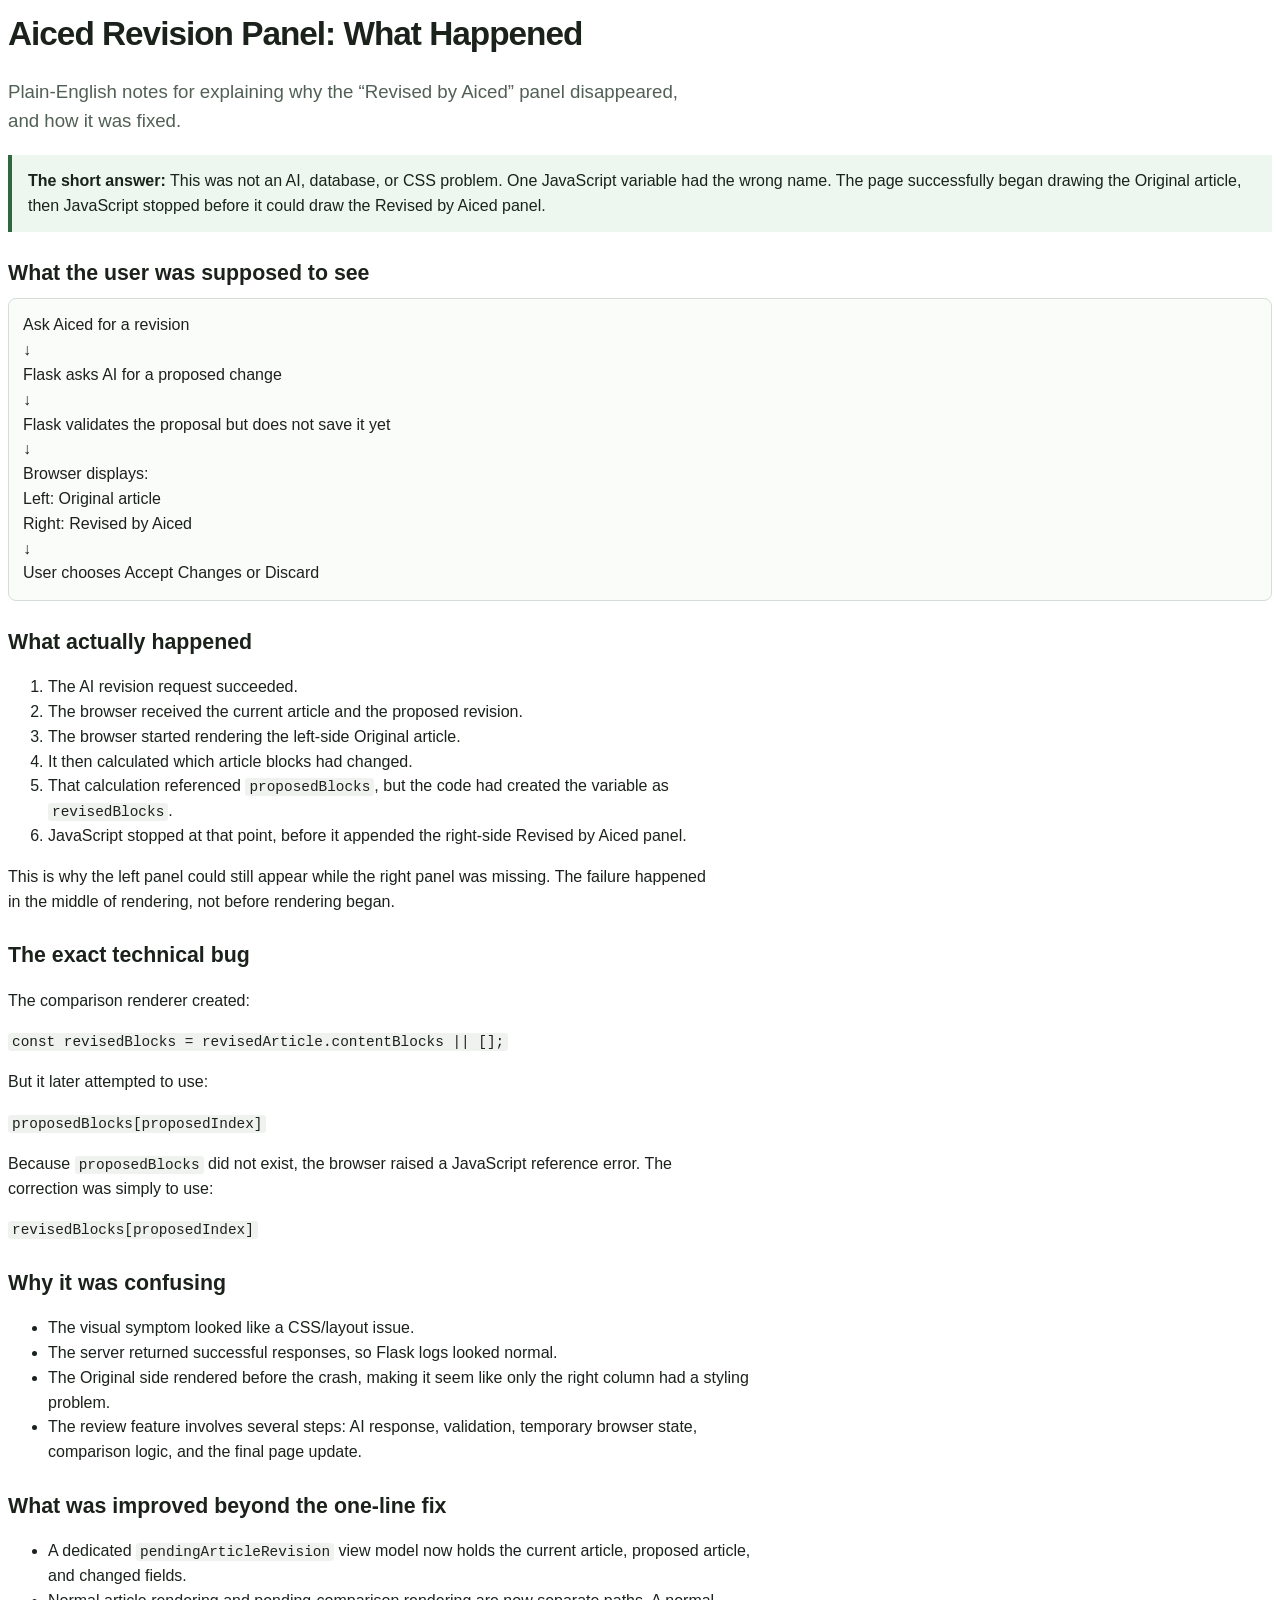
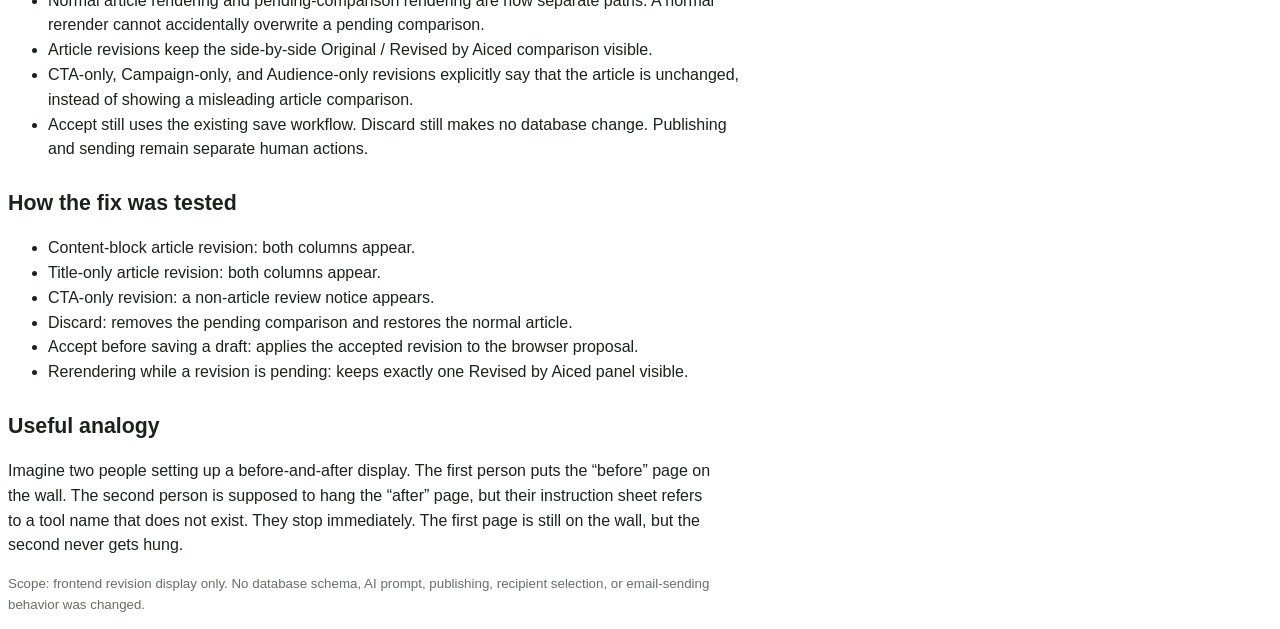
<file: docs/aiced-revision-panel-explained.html>
<!doctype html>
<html lang="en">
<head>
  <meta charset="utf-8">
  <title>Aiced Revision Panel — What Happened</title>
  <style>
    @page { margin: 0.7in; }
    body { color: #1b221c; font: 12pt/1.55 -apple-system, BlinkMacSystemFont, "Segoe UI", sans-serif; }
    h1 { margin: 0 0 8px; font-size: 25pt; letter-spacing: -.03em; }
    h2 { margin: 25px 0 8px; font-size: 16pt; }
    p, li { max-width: 44rem; }
    .lead { color: #526056; font-size: 14pt; }
    .box { margin: 16px 0; padding: 14px 16px; border-left: 4px solid #2e6841; background: #edf7ef; }
    code { padding: 1px 4px; border-radius: 3px; background: #f0f2ef; font-family: ui-monospace, SFMono-Regular, Menlo, monospace; font-size: .9em; }
    .flow { padding: 14px; border: 1px solid #d5ddd6; border-radius: 8px; background: #fafcf9; white-space: pre-line; }
    .small { color: #667066; font-size: 10pt; }
  </style>
</head>
<body>
  <h1>Aiced Revision Panel: What Happened</h1>
  <p class="lead">Plain-English notes for explaining why the “Revised by Aiced” panel disappeared, and how it was fixed.</p>

  <div class="box">
    <strong>The short answer:</strong> This was not an AI, database, or CSS problem. One JavaScript variable had the wrong name. The page successfully began drawing the Original article, then JavaScript stopped before it could draw the Revised by Aiced panel.
  </div>

  <h2>What the user was supposed to see</h2>
  <div class="flow">Ask Aiced for a revision
↓
Flask asks AI for a proposed change
↓
Flask validates the proposal but does not save it yet
↓
Browser displays:
  Left: Original article
  Right: Revised by Aiced
↓
User chooses Accept Changes or Discard</div>

  <h2>What actually happened</h2>
  <ol>
    <li>The AI revision request succeeded.</li>
    <li>The browser received the current article and the proposed revision.</li>
    <li>The browser started rendering the left-side Original article.</li>
    <li>It then calculated which article blocks had changed.</li>
    <li>That calculation referenced <code>proposedBlocks</code>, but the code had created the variable as <code>revisedBlocks</code>.</li>
    <li>JavaScript stopped at that point, before it appended the right-side Revised by Aiced panel.</li>
  </ol>

  <p>This is why the left panel could still appear while the right panel was missing. The failure happened in the middle of rendering, not before rendering began.</p>

  <h2>The exact technical bug</h2>
  <p>The comparison renderer created:</p>
  <p><code>const revisedBlocks = revisedArticle.contentBlocks || [];</code></p>
  <p>But it later attempted to use:</p>
  <p><code>proposedBlocks[proposedIndex]</code></p>
  <p>Because <code>proposedBlocks</code> did not exist, the browser raised a JavaScript reference error. The correction was simply to use:</p>
  <p><code>revisedBlocks[proposedIndex]</code></p>

  <h2>Why it was confusing</h2>
  <ul>
    <li>The visual symptom looked like a CSS/layout issue.</li>
    <li>The server returned successful responses, so Flask logs looked normal.</li>
    <li>The Original side rendered before the crash, making it seem like only the right column had a styling problem.</li>
    <li>The review feature involves several steps: AI response, validation, temporary browser state, comparison logic, and the final page update.</li>
  </ul>

  <h2>What was improved beyond the one-line fix</h2>
  <ul>
    <li>A dedicated <code>pendingArticleRevision</code> view model now holds the current article, proposed article, and changed fields.</li>
    <li>Normal article rendering and pending-comparison rendering are now separate paths. A normal rerender cannot accidentally overwrite a pending comparison.</li>
    <li>Article revisions keep the side-by-side Original / Revised by Aiced comparison visible.</li>
    <li>CTA-only, Campaign-only, and Audience-only revisions explicitly say that the article is unchanged, instead of showing a misleading article comparison.</li>
    <li>Accept still uses the existing save workflow. Discard still makes no database change. Publishing and sending remain separate human actions.</li>
  </ul>

  <h2>How the fix was tested</h2>
  <ul>
    <li>Content-block article revision: both columns appear.</li>
    <li>Title-only article revision: both columns appear.</li>
    <li>CTA-only revision: a non-article review notice appears.</li>
    <li>Discard: removes the pending comparison and restores the normal article.</li>
    <li>Accept before saving a draft: applies the accepted revision to the browser proposal.</li>
    <li>Rerendering while a revision is pending: keeps exactly one Revised by Aiced panel visible.</li>
  </ul>

  <h2>Useful analogy</h2>
  <p>Imagine two people setting up a before-and-after display. The first person puts the “before” page on the wall. The second person is supposed to hang the “after” page, but their instruction sheet refers to a tool name that does not exist. They stop immediately. The first page is still on the wall, but the second never gets hung.</p>

  <p class="small">Scope: frontend revision display only. No database schema, AI prompt, publishing, recipient selection, or email-sending behavior was changed.</p>
</body>
</html>
</file>
